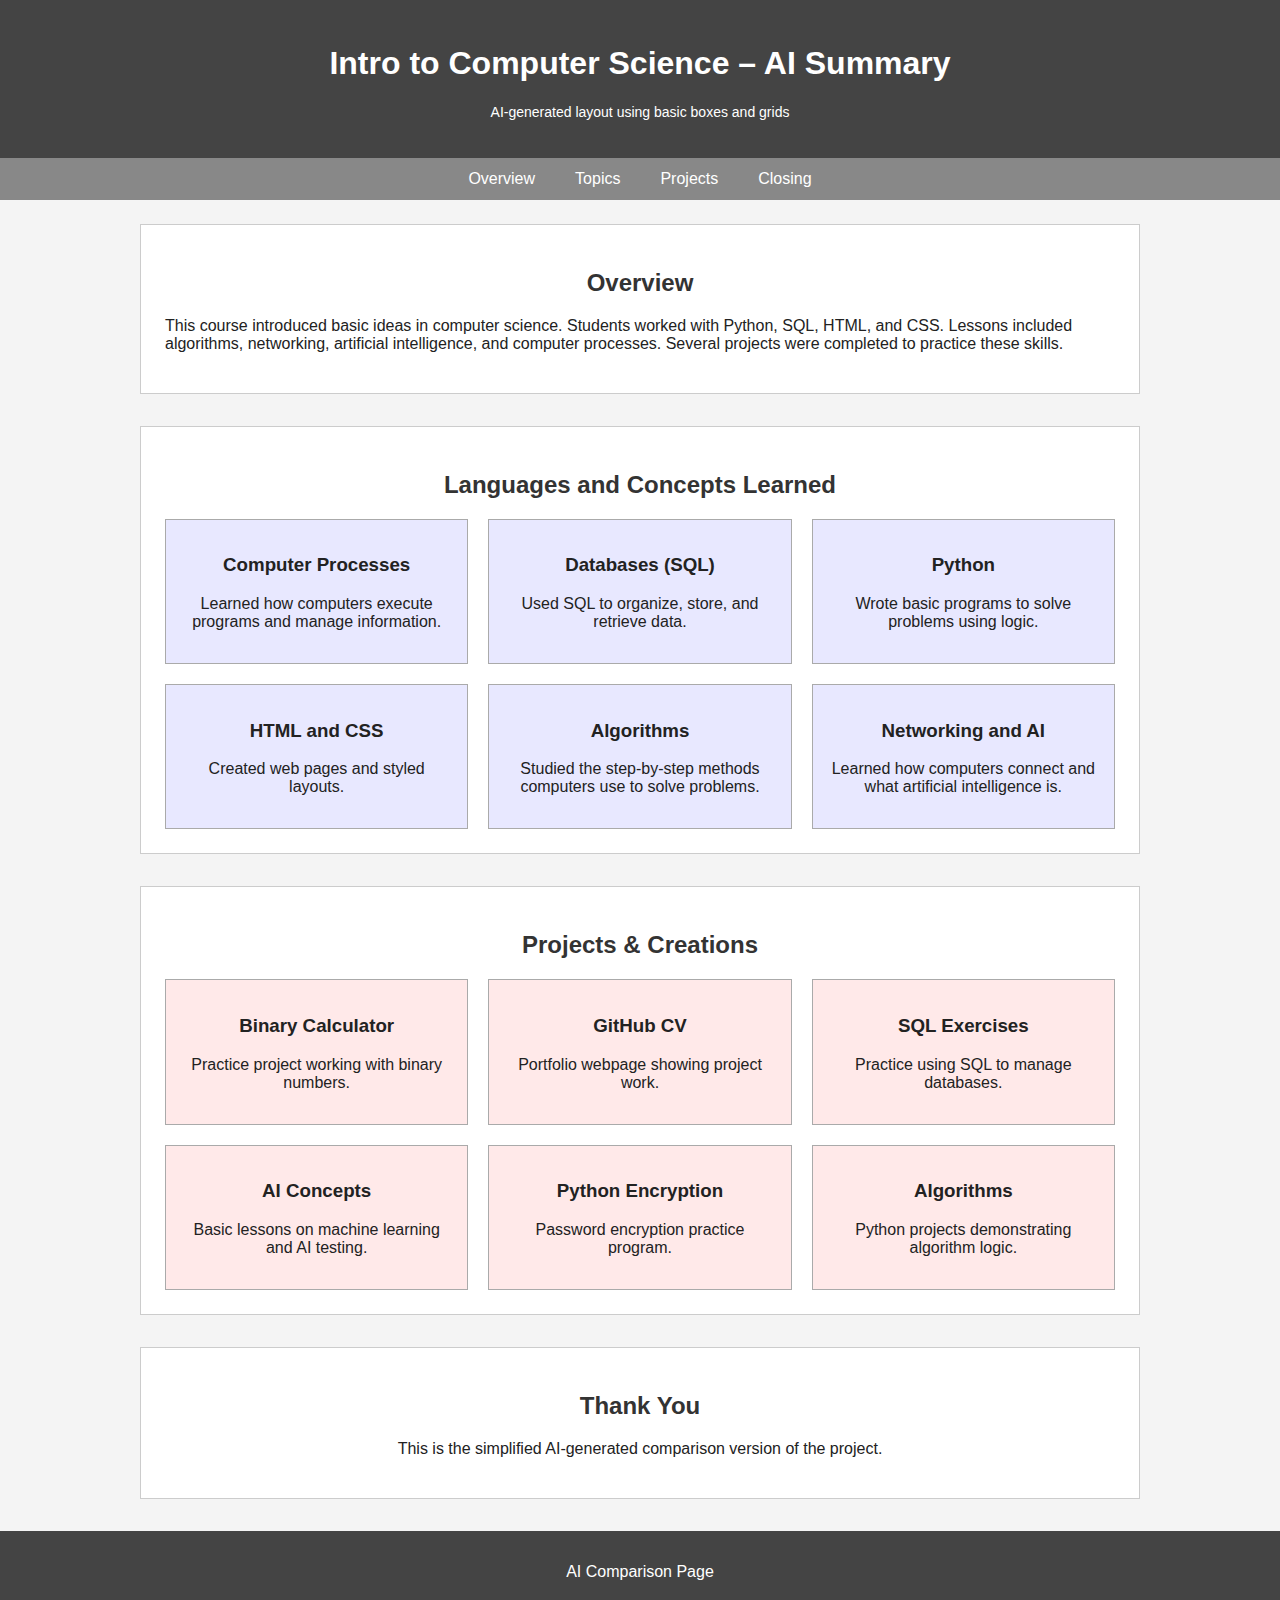
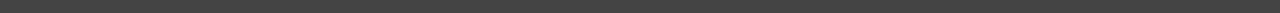
<file: html/ai.html>
<!DOCTYPE html>
<html lang="en">

<head>
    <meta charset="UTF-8">
    <title>AI Version – Course Summary</title>
    <link rel="stylesheet" href="../css/ai.css">
</head>

<body>

    <header>
        <h1>Intro to Computer Science – AI Summary</h1>
        <p>AI-generated layout using basic boxes and grids</p>
    </header>

    <nav>
        <a href="#overview">Overview</a>
        <a href="#topics">Topics</a>
        <a href="#projects">Projects</a>
        <a href="#thanks">Closing</a>
    </nav>

    <main>

        <section id="overview">
            <h2>Overview</h2>
            <p>
                This course introduced basic ideas in computer science. Students worked with
                Python, SQL, HTML, and CSS. Lessons included algorithms, networking, artificial
                intelligence, and computer processes. Several projects were completed to practice
                these skills.
            </p>
        </section>

        <section id="topics">
            <h2>Languages and Concepts Learned</h2>

            <div class="grid">

                <div class="concept-box">
                    <h3>Computer Processes</h3>
                    <p>Learned how computers execute programs and manage information.</p>
                </div>

                <div class="concept-box">
                    <h3>Databases (SQL)</h3>
                    <p>Used SQL to organize, store, and retrieve data.</p>
                </div>

                <div class="concept-box">
                    <h3>Python</h3>
                    <p>Wrote basic programs to solve problems using logic.</p>
                </div>

                <div class="concept-box">
                    <h3>HTML and CSS</h3>
                    <p>Created web pages and styled layouts.</p>
                </div>

                <div class="concept-box">
                    <h3>Algorithms</h3>
                    <p>Studied the step-by-step methods computers use to solve problems.</p>
                </div>

                <div class="concept-box">
                    <h3>Networking and AI</h3>
                    <p>Learned how computers connect and what artificial intelligence is.</p>
                </div>

            </div>
        </section>

        <section id="projects">
            <h2>Projects & Creations</h2>

            <div class="projects-grid">

                <div class="project-box">
                    <h3>Binary Calculator</h3>
                    <p>Practice project working with binary numbers.</p>
                </div>

                <div class="project-box">
                    <h3>GitHub CV</h3>
                    <p>Portfolio webpage showing project work.</p>
                </div>

                <div class="project-box">
                    <h3>SQL Exercises</h3>
                    <p>Practice using SQL to manage databases.</p>
                </div>

                <div class="project-box">
                    <h3>AI Concepts</h3>
                    <p>Basic lessons on machine learning and AI testing.</p>
                </div>

                <div class="project-box">
                    <h3>Python Encryption</h3>
                    <p>Password encryption practice program.</p>
                </div>

                <div class="project-box">
                    <h3>Algorithms</h3>
                    <p>Python projects demonstrating algorithm logic.</p>
                </div>

            </div>
        </section>

        <section id="thanks">
            <h2>Thank You</h2>
            <p>This is the simplified AI-generated comparison version of the project.</p>
        </section>

    </main>

    <footer>
        <p>AI Comparison Page</p>
    </footer>

</body>

</html>
</file>
<file: css/ai.css>
body {
    margin: 0;
    font-family: Arial, sans-serif;
    background-color: #f4f4f4;
    color: #222;
}

/* HEADER */
header {
    background-color: #444;
    color: white;
    text-align: center;
    padding: 1.5rem;
}

header p {
    margin-top: 5px;
    font-size: 14px;
}

/* NAV */
nav {
    background-color: #888;
    display: flex;
    justify-content: center;
}

nav a {
    color: white;
    text-decoration: none;
    padding: 0.75rem 1.25rem;
}

nav a:hover {
    background-color: #666;
}

/* MAIN */
main {
    max-width: 1000px;
    margin: 1.5rem auto;
    padding: 0 1rem;
}

section {
    background-color: #ffffff;
    border: 1px solid #ccc;
    padding: 1.5rem;
    margin-bottom: 2rem;
}

h2 {
    text-align: center;
    color: #333;
}

/* GRID */
.grid {
    display: grid;
    grid-template-columns: repeat(3, 1fr);
    gap: 1.25rem;
}

.concept-box {
    border: 1px solid #aaa;
    background-color: #e8e8ff;
    padding: 1rem;
    text-align: center;
}

/* PROJECTS */
.projects-grid {
    display: flex;
    flex-wrap: wrap;
    gap: 1.25rem;
    justify-content: center;
}

.project-box {
    flex: 1 1 250px;
    background-color: #ffe9e9;
    border: 1px solid #aaa;
    text-align: center;
    padding: 1rem;
}

/* THANKS */
#thanks p {
    text-align: center;
}

/* FOOTER */
footer {
    background-color: #444;
    color: white;
    text-align: center;
    padding: 1rem;
}
</file>
